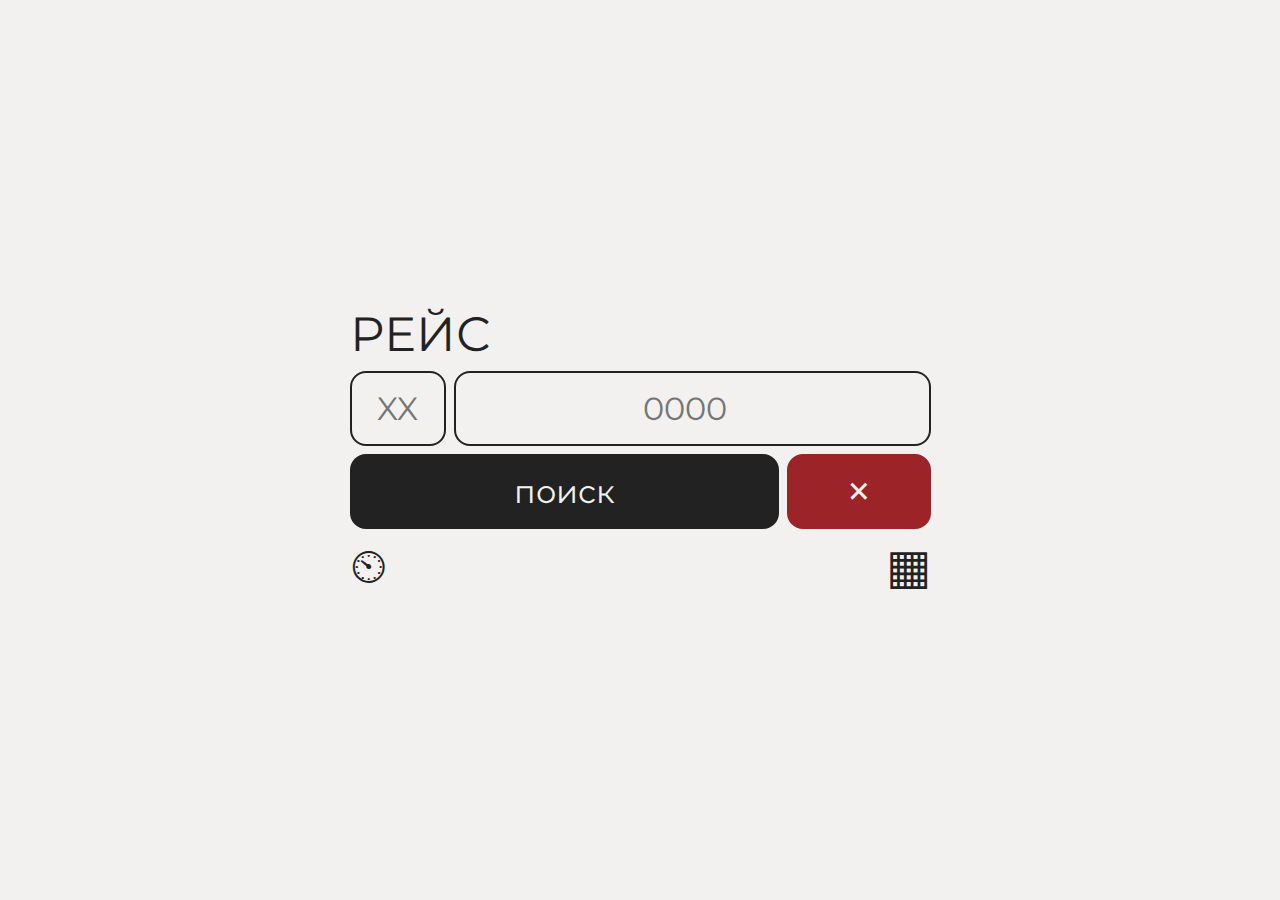
<file: index.html>
<!DOCTYPE html>
<html lang="ru">
<head>
    <meta name="viewport" content="width=device-width, initial-scale=1" />
    <meta charset="UTF-8">
    <title>FlightFinder</title>
    <script src="https://ajax.googleapis.com/ajax/libs/jquery/3.7.1/jquery.min.js"></script>
    <link rel="stylesheet" href="style.css">
    <link rel="preconnect" href="https://fonts.googleapis.com">
<link rel="preconnect" href="https://fonts.gstatic.com" crossorigin>
<link href="https://fonts.googleapis.com/css2?family=Montserrat:wght@700&display=swap" rel="stylesheet">
<link rel="shortcut icon" href="logo.png">
</head>
<body>
    <div id="main_wrapper">
        <div id="main_element">
            <div>РЕЙС</div>
            <div id="callInput">
                <div><input id="callLetters" type="text" placeholder="XX" maxlength="2" oninput="inputMove(this.value)"></div>
                <div><input id="callNums" type="number" placeholder="0000" onkeydown="searchEnter()"></div>
            </div>
            <div id="submit">
                <div id="search">поиск</div>
                <div id="clearBtn">&times;</div>
            </div>
           <div id="footer">
                    <div onclick="window.open('counter.html')">&#x23F2;</div>
                    <div onclick="window.open('PGT/index.html')">&#9638;</div>
           </div>
        </div>
        
    </div>
    
    <script>
     document.getElementById("search").onclick = (event) => find();
      document.getElementById("clearBtn").onclick = (event) => clear();
     
 
     
     function find() {
     
     let letter = document.getElementById("callLetters").value.toUpperCase();
     let num = document.getElementById("callNums").value;
            let link = `https://travel.yandex.ru/avia/flights/${letter}-${num}/`;
            window.open(link);
    } 
     
     
    
    function searchEnter() {
        if(event.key === 'Enter') {
         find();
     }
    }
    
    function inputMove(text) {;
        if(text.length > 1) {
         document.getElementById("callNums").focus();
     }
    }
    
      function clear() {
        document.getElementById("callLetters").value = "";
        document.getElementById("callNums").value = "";
    }
    
    </script>
</body>
</html>
</file>
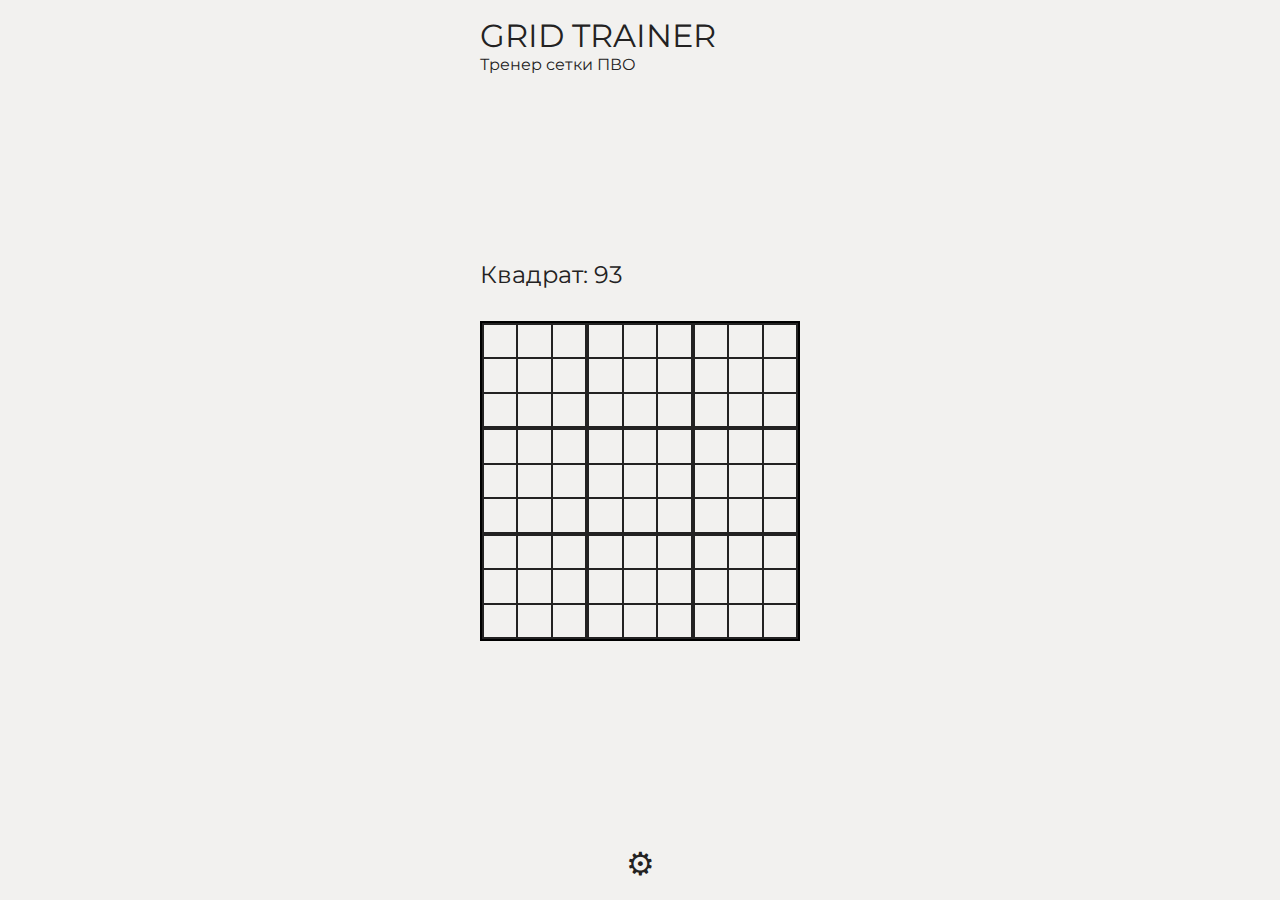
<file: PGT/index.html>
<!doctype html>
<html lang="ru">
    <head>
        <meta name="viewport" content="width=device-width, initial-scale=1" />
        <meta charset="UTF-8" />
        <title>Grid Trainer</title>
        <script src="https://ajax.googleapis.com/ajax/libs/jquery/3.7.1/jquery.min.js"></script>
        <link rel="stylesheet" href="style.css" />
        <link rel="preconnect" href="https://fonts.googleapis.com" />
        <link rel="preconnect" href="https://fonts.gstatic.com" crossorigin />
        <link href="https://fonts.googleapis.com/css2?family=Montserrat:wght@700&display=swap" rel="stylesheet" />
        <link rel="shortcut icon" href="logo.png" />
    </head>
    <body>
        <div id="game-container">
            <div id="page-header">
                <div>GRID TRAINER</div>
                Тренер сетки ПВО
            </div>

            <div>
                <div id="target-number">Квадрат: --</div>
                <div id="bigGrid" class="big-grid"></div>
            </div>

            <div id="settings-element">
                <div id="settings-wrapper">
                    <div id="settings-panel">
                        <div>
                            Cетка
                            <div class="options">
                                <div class="grid-option" id="reversed-grid-option">Развернутая</div>
                                <div class="grid-option" id="standard-grid-option">Стандартная</div>
                            </div>
                        </div>
                        <div>
                            Подсказки
                            <div class="options">
                                <div class="hint-option" id="grid-hint-option">Сетка</div>
                                <div class="hint-option" id="numbers-hint-option">Цифры</div>
                            </div>
                        </div>
                    </div>
                </div>
                <button id="settings-button">&#9881;</button>
            </div>
        </div>

        <script>
            // Определяем раскладки
            // Определяем раскладки
            const standardGridNumbers = [1, 2, 3, 8, 9, 4, 7, 6, 5];
            const reversedGridNumbers = [3, 2, 1, 4, 9, 8, 5, 6, 7];

            let currentGridNumbers = reversedGridNumbers; // По умолчанию развернутая сетка
            let hintsEnabled = false; // По умолчанию подсказки скрыты
            let gridBorderEnabled = true; // Default: grid with border

            const bigGridElement = document.getElementById("bigGrid");
            const targetNumberElement = document.getElementById("target-number");
            const settingsButton = document.getElementById("settings-button");
            const settingsPanel = document.getElementById("settings-panel");
            const settingsWrapper = document.getElementById("settings-wrapper");

            const reversedGridOption = document.getElementById("reversed-grid-option");
            const standardGridOption = document.getElementById("standard-grid-option");
            const gridHintOption = document.getElementById("grid-hint-option");
            const numbersHintOption = document.getElementById("numbers-hint-option");

            let targetNumber = null;

            // Восстанавливаем настройки при загрузке
            document.addEventListener("DOMContentLoaded", () => {
                if (localStorage.getItem("gridBorderEnabled") !== null) {
                    gridBorderEnabled = JSON.parse(localStorage.getItem("gridBorderEnabled"));
                    if (gridBorderEnabled) {
                        gridHintOption.classList.add("active");
                        addGridBorders();
                    } else {
                        gridHintOption.classList.remove("active");
                        removeGridBorders();
                    }
                }

                if (localStorage.getItem("hintsEnabled") !== null) {
                    hintsEnabled = JSON.parse(localStorage.getItem("hintsEnabled"));
                    if (hintsEnabled) {
                        numbersHintOption.classList.add("active");
                    } else {
                        numbersHintOption.classList.remove("active");
                    }
                }
                // Восстанавливаем раскладку
                const savedGridLayout = localStorage.getItem("currentGrid");
                if (savedGridLayout === "standard") {
                    currentGridNumbers = standardGridNumbers;
                    updateActiveOption(standardGridOption, "grid-option");
                } else {
                    currentGridNumbers = reversedGridNumbers;
                    updateActiveOption(reversedGridOption, "grid-option");
                }
                updateGame(); // Обновляем сетку
            });

            // Create grid function
            function createGrid(gridNumbers) {
                bigGridElement.innerHTML = ""; // Clear previous grid

                gridNumbers.forEach((bigCellId) => {
                    const bigGridCell = document.createElement("div");
                    bigGridCell.classList.add("big-grid-cell");
                    bigGridCell.setAttribute("data-big-cell-id", bigCellId);

                    gridNumbers.forEach((smallCellId) => {
                        const smallGridCell = document.createElement("div");
                        smallGridCell.classList.add("small-grid-cell");
                        smallGridCell.setAttribute("data-small-cell-id", smallCellId);

                        if (hintsEnabled) smallGridCell.textContent = smallCellId;
                        else smallGridCell.textContent = "";

                        smallGridCell.addEventListener("click", function () {
                            const bigCell = this.parentElement.getAttribute("data-big-cell-id");
                            const smallCell = this.getAttribute("data-small-cell-id");
                            const cellId = `${bigCell}${smallCell}`;
                            handleCellClick(cellId);
                        });

                        bigGridCell.appendChild(smallGridCell);
                    });

                    bigGridElement.appendChild(bigGridCell);
                });

                if (gridBorderEnabled) {
                    addGridBorders();
                } else {
                    removeGridBorders();
                }
            }

            function addGridBorders() {
                document.querySelectorAll(".big-grid-cell, .small-grid-cell").forEach((cell) => {
                    cell.classList.add("border");
                });
            }

            function removeGridBorders() {
                document.querySelectorAll(".big-grid-cell, .small-grid-cell").forEach((cell) => {
                    cell.classList.remove("border");
                });
            }

            // Generate new target number
            function generateTargetNumber() {
                const bigCellId = currentGridNumbers[Math.floor(Math.random() * currentGridNumbers.length)];
                const smallCellId = currentGridNumbers[Math.floor(Math.random() * currentGridNumbers.length)];
                targetNumber = parseInt(`${bigCellId}${smallCellId}`, 10);
                targetNumberElement.textContent = `Квадрат: ${targetNumber}`;
            }

            // Handle cell clicks
            function handleCellClick(clickedId) {
                if (clickedId === targetNumber.toString()) {
                    document.querySelectorAll("*").forEach((el) => el.classList.add("correct"));
                    generateTargetNumber();
                } else {
                    document.querySelectorAll("*").forEach((el) => el.classList.add("wrong"));
                }

                setTimeout(() => {
                    document.querySelectorAll("*").forEach((el) => el.classList.remove("correct", "wrong"));
                }, 300);
            }

            // Update game: re-create grid and generate a new target
            function updateGame() {
                createGrid(currentGridNumbers);
                generateTargetNumber();
            }
            // Обработка кнопки настроек
            settingsButton.addEventListener("click", () => {
                if (settingsWrapper.style.gridTemplateRows === "0fr" || settingsWrapper.style.gridTemplateRows === "") {
                    settingsWrapper.style.gridTemplateRows = "1fr";
                } else {
                    settingsWrapper.style.gridTemplateRows = "0fr";
                }
            });

            // Обработка выбора раскладки с помощью div блоков
            reversedGridOption.addEventListener("click", () => {
                currentGridNumbers = reversedGridNumbers;
                updateActiveOption(reversedGridOption, "grid-option");
                localStorage.setItem("currentGrid", "reversed"); // Сохраняем состояние раскладки
                updateGame();
            });

            standardGridOption.addEventListener("click", () => {
                currentGridNumbers = standardGridNumbers;
                updateActiveOption(standardGridOption, "grid-option");
                localStorage.setItem("currentGrid", "standard"); // Сохраняем состояние раскладки
                updateGame();
            });

            // Toggle grid borders
            gridHintOption.addEventListener("click", () => {
                gridBorderEnabled = !gridBorderEnabled;
                if (gridBorderEnabled) {
                    gridHintOption.classList.add("active");
                    addGridBorders();
                } else {
                    gridHintOption.classList.remove("active");
                    removeGridBorders();
                }
                localStorage.setItem("gridBorderEnabled", gridBorderEnabled); // Сохраняем состояние "Сетка"
            });

            // Toggle numbers visibility
            numbersHintOption.addEventListener("click", () => {
                hintsEnabled = !hintsEnabled;
                if (hintsEnabled) {
                    numbersHintOption.classList.add("active");
                } else {
                    numbersHintOption.classList.remove("active");
                }
                localStorage.setItem("hintsEnabled", hintsEnabled); // Сохраняем состояние "Цифры"
                updateGame();
            });

            // Функция для обновления активного стиля
            function updateActiveOption(activeOption, optionClass) {
                // Сначала удалим активный класс у всех опций внутри указанной группы
                document.querySelectorAll(`.${optionClass}`).forEach((option) => {
                    option.classList.remove("active");
                });

                // Добавим класс active выбранной опции
                activeOption.classList.add("active");
            }

            // Initialize game
            updateGame();

            // Обновляем активную опцию для каждой группы настроек
            updateActiveOption(reversedGridOption, "grid-option"); // По умолчанию развернутая сетка
            gridHintOption.classList.add("active"); // Default active state for "Сетка"
        </script>
    </body>
</html>
</file>
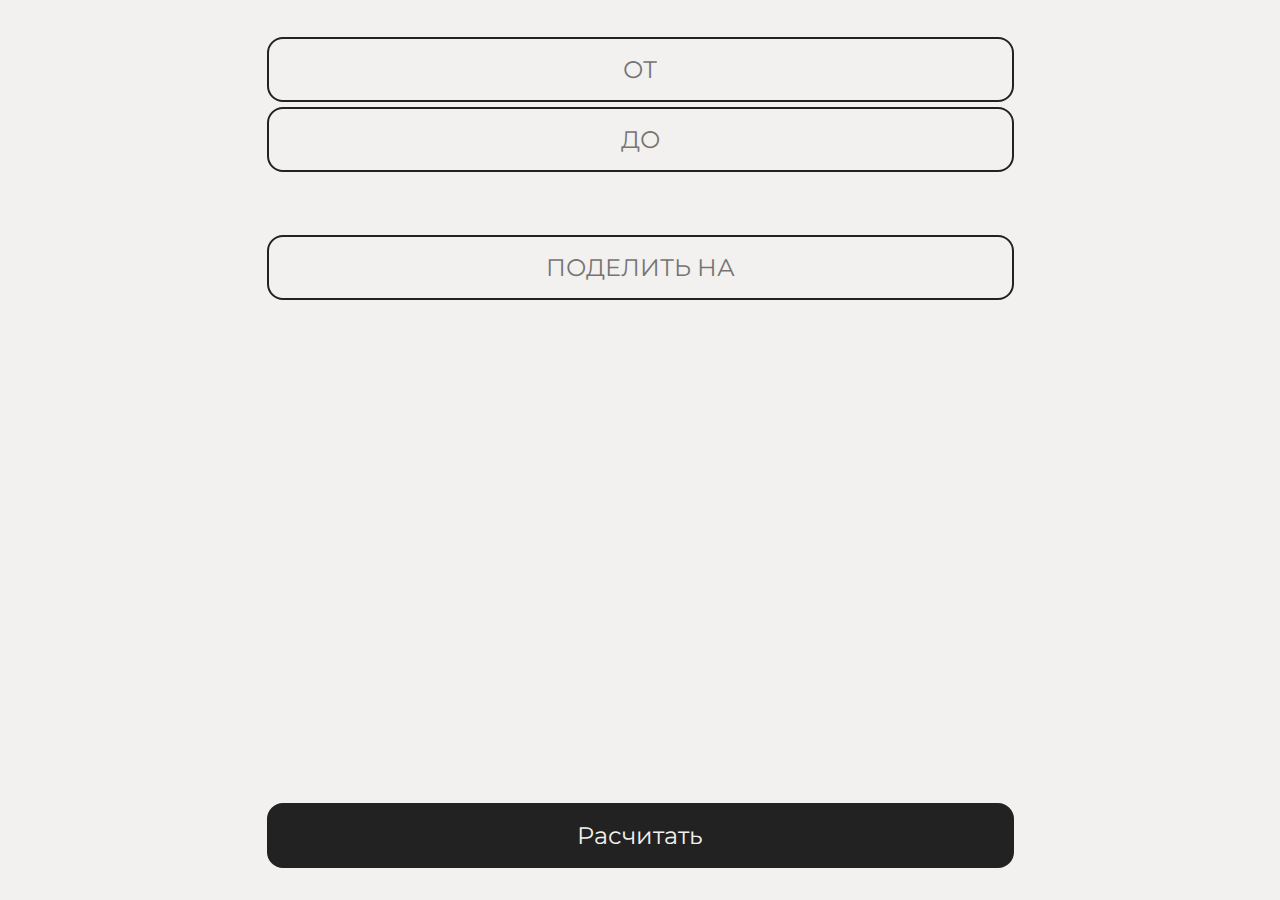
<file: counter.html>
<!DOCTYPE html>
<html lang="ru">
<head>
    <meta name="viewport" content="width=device-width, initial-scale=1" />
    <meta charset="UTF-8">
    <title>Расчет ночи</title>
<link rel="stylesheet" href="counter.css">
<script src="https://ajax.googleapis.com/ajax/libs/jquery/3.7.1/jquery.min.js"></script>
    
    <link rel="preconnect" href="https://fonts.googleapis.com">
<link rel="preconnect" href="https://fonts.gstatic.com" crossorigin>
<link href="https://fonts.googleapis.com/css2?family=Montserrat:wght@700&display=swap" rel="stylesheet">
<link rel="shortcut icon" href="logo.png">
</head>
<body>
    <div id="main_wrapper">
<div id="main_element">
    <div>
          <input id="time1" type="text" placeholder="от">
    <input id="time2" type="text" placeholder="до">

    <br/><br/>
    <input id="divider" type="text" placeholder="поделить на">
    </div>
  
        <div id="output"></div>
    <button id="confirmBtn" onclick="timeCount()">Расчитать</button>
  

</div>
</div>
    <script>
        var time1 = "19:43";
        var time2 = "6:30";
        var divider = 4;
        var output = document.getElementById("output");
        
        
        function toTime(text) {
            var hours = parseInt(text.substring(0, 2));
        var minutes = parseInt(text.slice(-2));
        
        return hours*60 + minutes;
        }
        
        function toText(time) {
           var timeCC = parseInt(time / 60) + ":" + Math.round((time % 60) / 5) * 5;
        if (timeCC.split(':')[1].length < 2) timeCC = timeCC.split(':')[0] + ":0" + timeCC.split(':')[1];
        return timeCC
        }
        
        function timeCount () {
        
            var time1 = document.getElementById("time1").value;
            var time2 = document.getElementById("time2").value;
            var divider = document.getElementById("divider").value;
            var timeDiff;
            output.innerText = "";
            if (toTime(time2) > toTime(time1)) timeDiff = toTime(time2) - toTime(time1);
            else timeDiff = toTime(time2) + 1440 - toTime(time1);
            
            timeStep = timeDiff / divider;

            
            let currentStep = time1; 
            let nextStep;
            let cS = toTime(currentStep);
            if (cS >= 1440) currentStep = toText(cS - 1440);
            
            for (let i = 1; i < divider; i++) {
            
                cS = toTime(currentStep);
                
                nextStep = toText(cS + timeStep);

                let nS = toTime(nextStep);
                
                if (nS >= 1440) nextStep = toText(nS - 1440);
                if (cS >= 1440) currentStep = toText(cS - 1440);
                
                output.innerText += currentStep + " – " + nextStep;
                output.innerHTML += "<br />";
                currentStep = nextStep;
            }
            
            output.innerText += currentStep + " – " + time2;            
        }
        
        $("#divider").keyup(function(event) {
    if (event.key === 'Enter') {
        $("#confirmBtn").click();
    }
});
        
    </script>
</body>
</html>
</file>
<file: style.css>
:root {
    --primary: #f2f1ef;
    --secondary: #232222;
    --accent: #9c2327;
}

body {
    margin: 0;
    font-family: Montserrat, "Times New Roman";
    
}

* {
    font-family: inherit;
    background: var(--primary);
    color: var(--secondary);
}

#main_wrapper {
    height: 100dvh;
    display: grid;
    place-items: center;
    transition: .1s ease-out;
}

#main_element {
    max-width: 80vw;
    font-size: 3rem;
    display: flex;
    flex-direction: column;
    justify-content: center;
    gap: .5rem;
}

#footer{
    display: flex;
    justify-content: space-between;
}

#callInput {
    display: grid;
    grid-template-columns: calc(2.5ch + 1rem) 1fr;
    gap: .5rem;
}


input {
    padding: 1rem;
    font-size: 2rem;
    border-radius: 1rem;
    border: 2px solid;
    width: 100%;
    box-sizing: border-box;
    text-transform:uppercase;
    text-align: center;
}

#submit {
    display: grid;
    grid-template-columns: 3fr 1fr;
    gap: .5rem;
}

#submit > div {
    overflow: hidden;
}

#search {
    font-size: 2rem;
    background: var(--secondary);
    padding: 1rem;
    border-radius: 1rem;
    color: var(--primary);
    text-align: center;
    border: 2px solid var(--secondary);
    transition: .2s ease-out;
}

#search:hover {
    background: transparent;
    color: black;
}

#clearBtn {
    background: var(--accent);
    color: var(--primary);
    text-align: center;
    transition: .2s ease-out;
    border-radius: 1rem;
    display: grid;
    place-items: center;
    border: 2px solid var(--accent);
}

#clearBtn:hover {
    color: var(--accent);
    background: var(--primary);
    
}
</file>
<file: PGT/style.css>
:root {
    --primary: #f2f1ef;
    --secondary: #232222;
    --accent: #9c2327;
}

body {
    margin: 0;
    font-family: Montserrat, "Times New Roman";
    display: grid;
    place-items: center;
}

* {
    font-family: inherit;
    background: var(--primary);
    color: var(--secondary);
    transition: background-color 0.2s ease-in;
    -webkit-tap-highlight-color: transparent;
}

#page-header {
    margin-top: 1rem;
}

#page-header > div {
    font-size: 2rem;
}

#game-container {
    display: flex;
    flex-direction: column;
    justify-content: space-between;
    height: 100svh;
    width: min(90%, 20rem);
    box-sizing: border-box;
}

#target-number {
    font-size: 24px;
    margin-bottom: 2rem;
}

#settings-element {
    display: flex;
    gap: 1rem;
    flex-direction: column;
    box-sizing: border-box;
    margin-bottom: 1rem;
}

#settings-button {
    font-size: 2rem;
    border: none;
}

#settings-panel {
    overflow: hidden;
    display: flex;
    flex-direction: column;
    gap: 1.5rem;
}
#settings-panel > div {
    display: flex;
    flex-direction: column;
    gap: 0.5rem;
    text-align: center;
    align-items: flex-start;
    word-break: break-all;
}

.options {
    width: 100%;
    display: grid;
    grid-template-columns: 1fr 1fr;
    gap: 0.5rem;
}

#settings-wrapper {
    display: grid;
    grid-template-rows: 0fr;
    transition: grid-template-rows 0.1s ease-out;
}

.big-grid {
    display: grid;
    aspect-ratio: 1/1;
    margin-inline: auto;
    grid-template-columns: repeat(3, 1fr);
    grid-template-rows: repeat(3, 1fr);
    justify-content: center;
    border: 2px solid black;
}

.big-grid-cell {
    display: grid;
    grid-template-columns: repeat(3, 1fr);
    grid-template-rows: repeat(3, 1fr);
    position: relative;
}

.small-grid-cell {
    display: flex;
    justify-content: center;
    align-items: center;
    cursor: pointer;
    user-select: none;
    -webkit-tap-highlight-color: #00000011;
}

/* Подсветка */
.correct {
    background-color: #a8e6a1 !important; /* Зелёный */
}

.wrong {
    background-color: #f7a8a8 !important; /* Красный */
}

/* Настройки */
.grid-option,
.hint-option {
    display: inline-block;
    padding: 1rem 0.5rem;
    background-color: var(--primary);
    border-radius: 0.2rem;
    cursor: pointer;
    user-select: none;
    transition:
        background-color 0.3s,
        border 0.3s;
}

.grid-option:hover,
.hint-option:hover {
    background-color: var(--primary);
}

.grid-option.active,
.hint-option.active {
    background-color: var(--secondary);
    color: var(--primary);
}

.hint-option.active {
    background-color: var(--accent);
    color: var(--primary);
}

.border {
    border: 1px solid;
}
</file>
<file: counter.css>
:root {
    --primary: #f2f1ef;
    --secondary: #232222;
    --accent: #9c2327;
}

body {
    margin: 0;
    font-family: Montserrat, "Times New Roman";
    background: var(--primary);
    color: var(--secondary);
}

* {
    font-family: inherit;
    background: var(--primary);
    color: var(--secondary);
}

#main_wrapper {
    height: 100dvh;
    display: grid;
    justify-content: center;
    transition: .1s ease-out;
}

#main_element {
    max-width: 80vw;
    font-size: 3rem;
    display: flex;
    flex-direction: column;
    justify-content: space-between;
    gap: .5rem;
padding-block: 2rem;
}

input {
    padding: 1rem;
    font-size: 1.5rem;
    border-radius: 1rem;
    width: 100%;
    box-sizing: border-box;
    text-transform: uppercase;
    text-align: center;
    border: 2px solid var(--secondary);
    background: var(--primary);
    color: var(--secondary);
    transition: .2s ease-out;
}

input::placeholder {
    color: var(--secondary);
    opacity: 0.6;
}

input:focus {
    outline: none;
    border-color: var(--accent);
}

button {
    padding: 1rem 2rem;
    font-size: 1.5rem;
    border-radius: 1rem;
    background: var(--secondary);
    color: var(--primary);
    border: 2px solid var(--secondary);
    transition: .2s ease-out;
    cursor: pointer;
}

button:hover {
    background: transparent;
    color: var(--secondary);
}

#output {
    margin-top: 1rem;
    font-size: 2rem;
}
</file>
